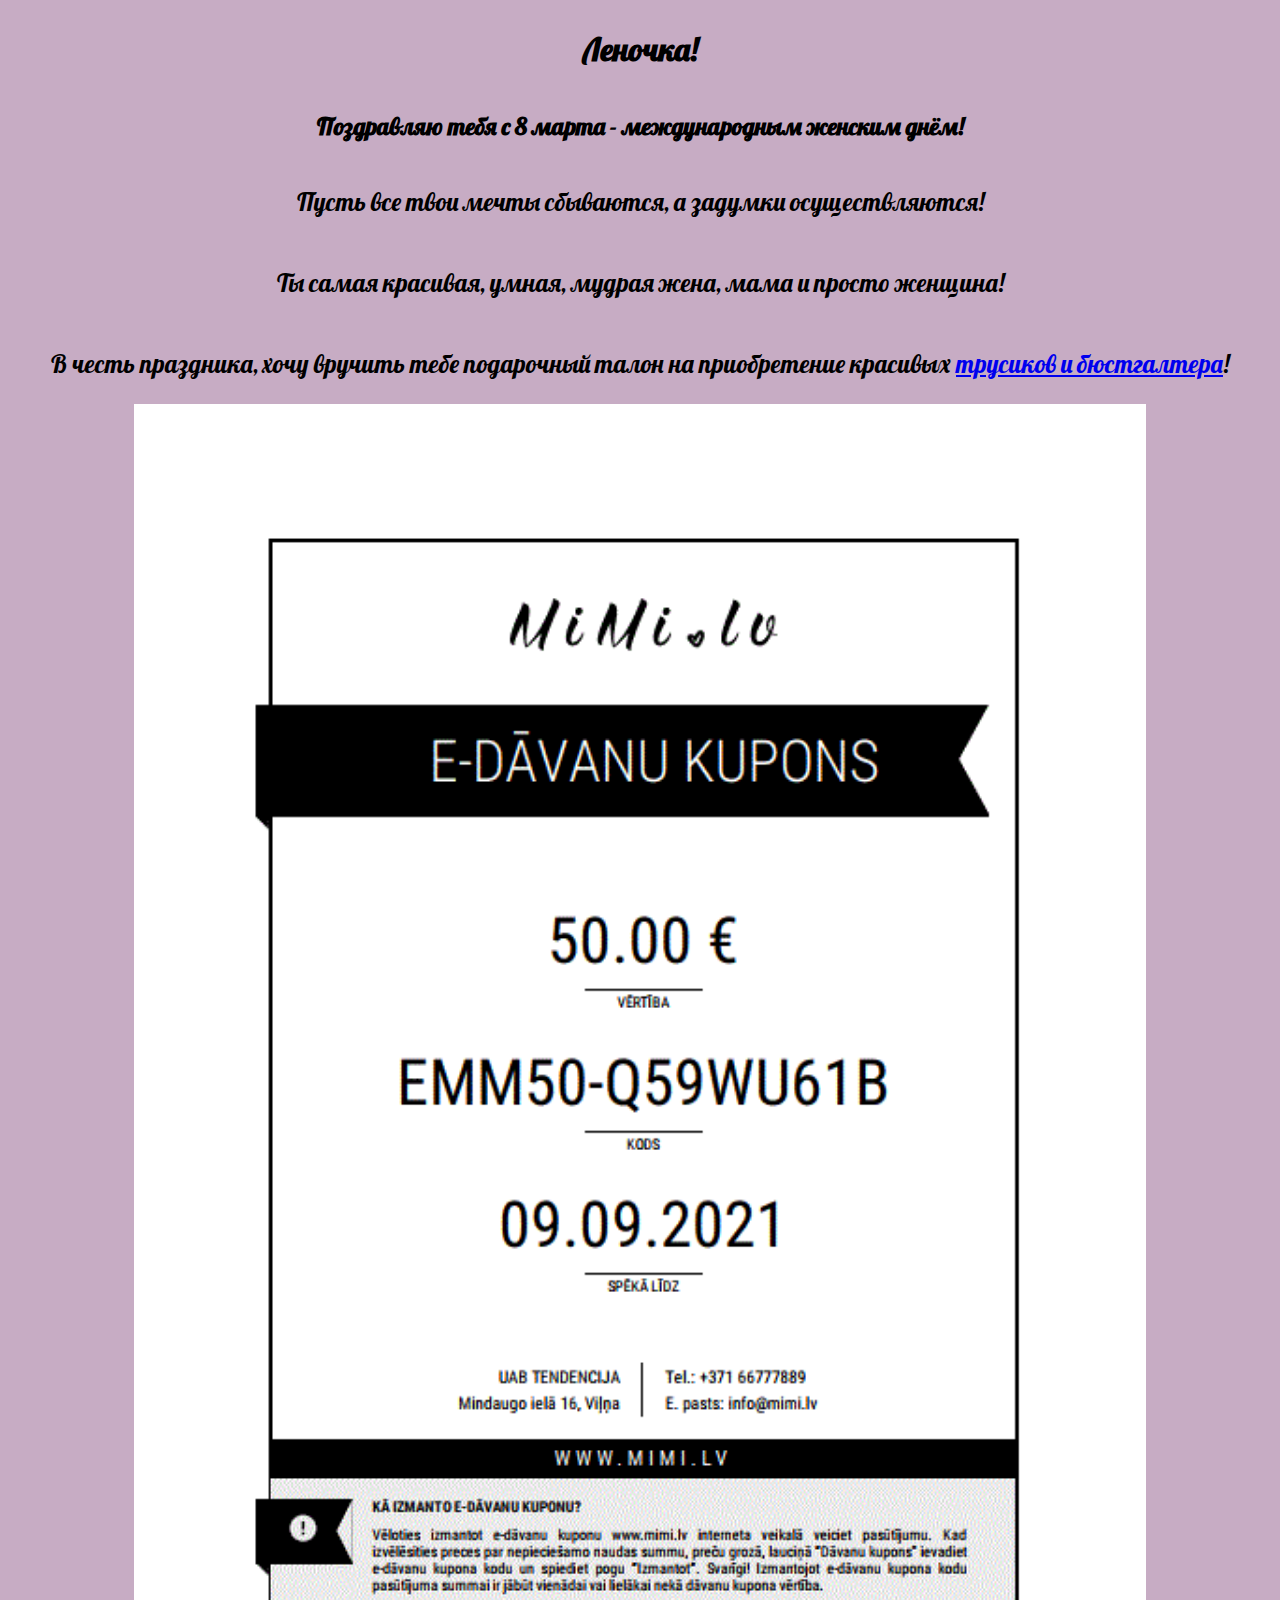
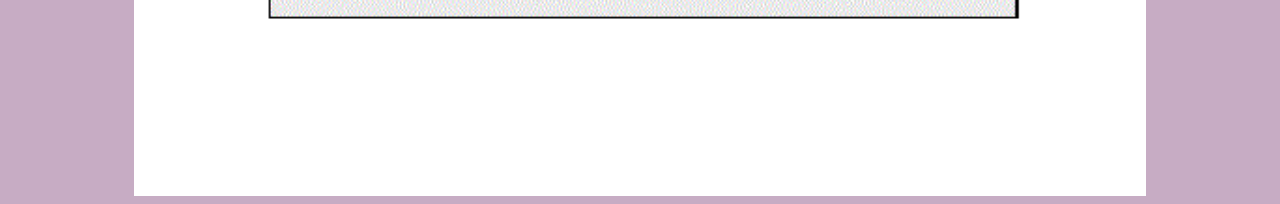
<file: 8march.html>
<!DOCTYPE html>
<html>
  <head>
    <link href="8march.css" rel="stylesheet" type="text/css">
    <link rel="preconnect" href="https://fonts.gstatic.com">
<link href="https://fonts.googleapis.com/css2?family=Lobster&display=swap" rel="stylesheet">
  </head>
  <body>
    <h1>Леночка!</h1>
    <h2>Поздравляю тебя с 8 марта - международным женским днём!</h2>
    <p>Пусть все твои мечты сбываются, а задумки осуществляются!</p>
    <p>Ты самая красивая, умная, мудрая жена, мама и просто женщина!</p>
    <p>В честь праздника, хочу вручить тебе подарочный талон на приобретение красивых <a href='https://www.mimi.lv/' target="_blank">трусиков и бюстгалтера</a>!</p>
    <img src='kupon.gif' />
    
  </body>
</html>
</file>
<file: 8march.css>
body {
  background-color: #c7acc4;
  font-family: 'Lobster', cursive;
  display: flex;
  flex-direction: column;
  align-items: center;
}
h1, h2, p {
  text-align: center;
}
p {
  font-size: 25px;
}
img {
  text-align: center;
  width: 80%;
}
</file>
